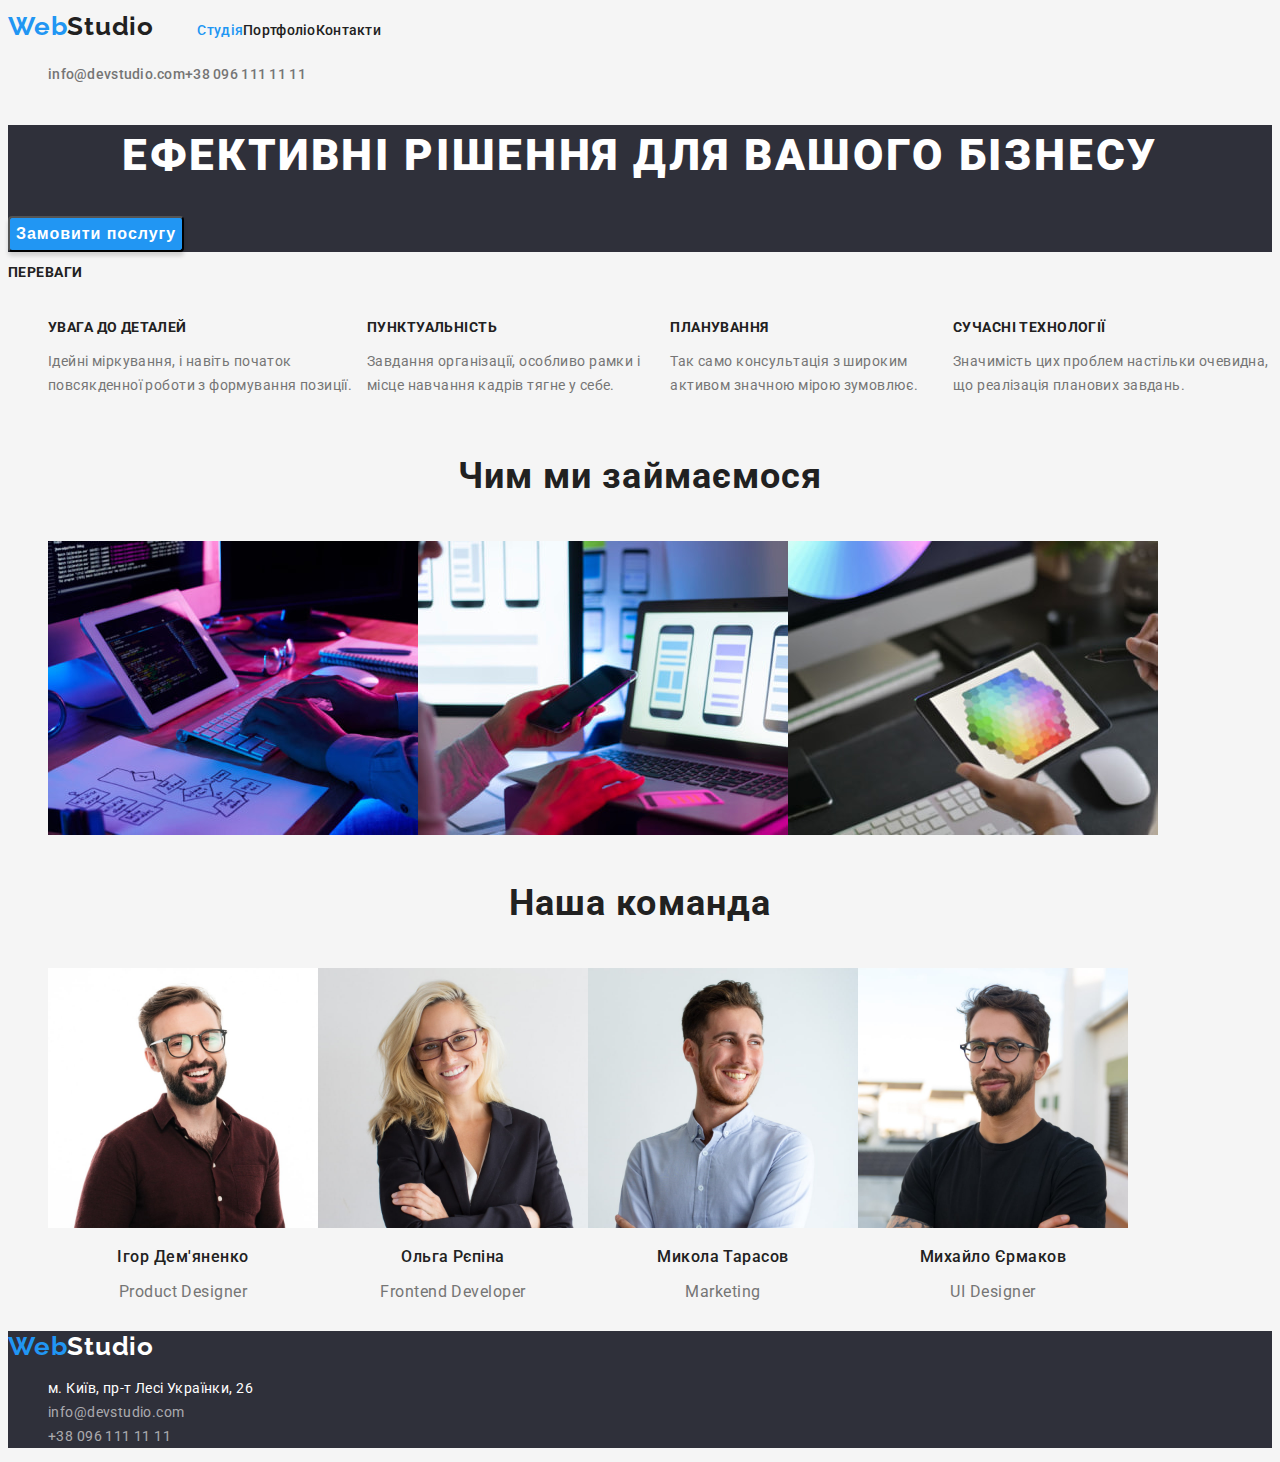
<file: index.html>
<!DOCTYPE html>
<html lang="uk">
  <head>
    <meta charset="UTF-8" />
    <meta http-equiv="X-UA-Compatible" content="IE=edge" />
    <meta name="viewport" content="width=device-width, initial-scale=1.0" />
    <title>WebStudio</title>
    <link rel="preconnect" href="https://fonts.googleapis.com" />
    <link rel="preconnect" href="https://fonts.gstatic.com" crossorigin />
    <link
      href="https://fonts.googleapis.com/css2?family=Raleway:wght@700&family=Roboto:wght@400;500;700;900&display=swap"
      rel="stylesheet"
    />

    <link rel="stylesheet" href="./CSS/style.css" />
  </head>

  <body>
    <!-- Шапка -->
    <header class="head">
      <nav class="nav">
        <a class="logo-head" href="./index.html"><span class="accent">Web</span>Studio</a>
        <ul class="list-nav">
          <li class="list-item-nav">
            <a class="link-nav stud" href="./index.html">Студія</a>
          </li>
          <li class="item-nav">
            <a class="link-nav" href="./portfolio.html">Портфоліо</a>
          </li>
          <li class="item-nav">
            <a class="link-nav" href="">Контакти</a>
          </li>
        </ul>
      </nav>

      <ul class="list-contakt">
        <li class="item">
          <a class="link-address" href="mailto:info@devstudio.com">info@devstudio.com</a>
        </li>
        <li class="item">
          <a class="link-tel" href="tel:+380961111111">+38 096 111 11 11</a>
        </li>
      </ul>
    </header>

    <main class="main">
      <section class="sect-main">
        <h1 class="title-main">Ефективні рішення для вашого бізнесу</h1>
        <button class="btns" type="button"><span class="text-btns">Замовити послугу</span></button>
      </section>

      <!-- Блок про нас -->

      <section class="about">
        <h2 class="title-about">Переваги</h2>
        <ul class="list-about">
          <li class="item-about">
            <h3 class="title-about">УВАГА ДО ДЕТАЛЕЙ</h3>
            <p class="text-about">
              Ідейні міркування, і навіть початок повсякденної роботи з формування позиції.
            </p>
          </li>
          <li class="item-about">
            <h3 class="title-about">ПУНКТУАЛЬНІСТЬ</h3>
            <p class="text-about">
              Завдання організації, особливо рамки і місце навчання кадрів тягне у себе.
            </p>
          </li>
          <li class="item-about">
            <h3 class="title-about">ПЛАНУВАННЯ</h3>
            <p class="text-about">
              Так само консультація з широким активом значною мірою зумовлює.
            </p>
          </li>
          <li class="item-about">
            <h3 class="title-about">СУЧАСНІ ТЕХНОЛОГІЇ</h3>
            <p class="text-about">
              Значимість цих проблем настільки очевидна, що реалізація планових завдань.
            </p>
          </li>
        </ul>

        <!-- Блок чим ми займаймось-->
      </section>
      <section class="img">
        <h2 class="title-hero">Чим ми займаємося</h2>
        <ul class="list">
          <li class="list-item">
            <img
              class="img"
              src="./images/main/img-1.jpg"
              alt="набирає код на клавіатурі"
              width="370"
              height="294"
            />
          </li>
          <li class="list-item">
            <img
              class="img"
              src="./images/main/img-2.jpg"
              alt="дивится налаштування для екрану телефону на ноудбуці"
              width="370"
              height="294"
            />
          </li>
          <li class="list-item">
            <img
              class="img"
              src="./images/main/img-3.jpg"
              alt="підбирає коильори на планшеті"
              width="370"
              height="294"
            />
          </li>
        </ul>
      </section>

      <!-- Блок наша команда -->

      <section class="team">
        <h2 class="title-hero">Наша команда</h2>
        <ul class="list">
          <li class="list-item">
            <img
              class="img"
              src="./images/main/img-4.jpg"
              alt="фото хлопця"
              width="270"
              height="260"
            />
            <h3 class="title-team">Ігор Дем'яненко</h3>
            <p class="text-team">Product Designer</p>
          </li>
          <li class="list-item">
            <img
              class="img"
              src="./images/main/img-5.jpg"
              alt="фото дівчини"
              width="270"
              height="260"
            />
            <h3 class="title-team">Ольга Рєпіна</h3>
            <p class="text-team">Frontend Developer</p>
          </li>
          <li class="list-item">
            <img
              class="img"
              src="./images/main/img-6.jpg"
              alt="фото хлопця"
              width="270"
              height="260"
            />
            <h3 class="title-team">Микола Тарасов</h3>
            <p class="text-team">Marketing</p>
          </li>
          <li class="list-item">
            <img
              class="img"
              src="./images/main/img-7.jpg"
              alt="фото хлопця"
              width="270"
              height="260"
            />
            <h3 class="title-team">Михайло Єрмаков</h3>
            <p class="text-team">UI Designer</p>
          </li>
        </ul>
      </section>
    </main>

    <footer class="footer">
      <a class="logo-foot" href="./index.html"><span class="accent">Web</span>Studio</a>
      <address class="cont">
        <ul class="list-cont">
          <li class="list-item">
            <a class="link-cont" href="">м. Київ, пр-т Лесі Українки, 26</a>
          </li>
          <li class="item">
            <a class="link-address-foot" href="mailto:info@devstudio.com">info@devstudio.com</a>
          </li>
          <li class="item">
            <a class="link-tel-foot" href="tel:+380961111111">+38 096 111 11 11</a>
          </li>
        </ul>
      </address>
    </footer>
  </body>
</html>
</file>
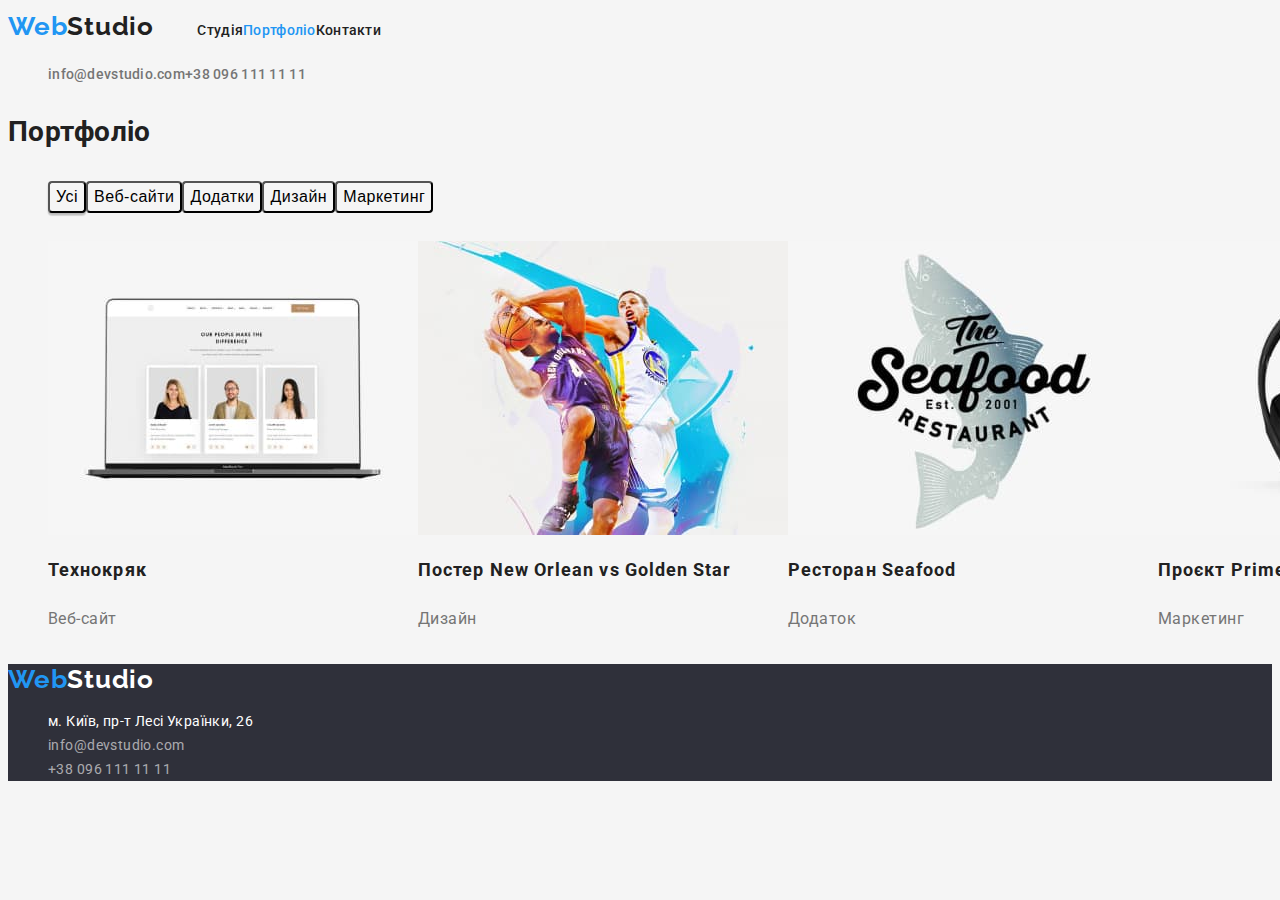
<file: portfolio.html>
<!DOCTYPE html>
<html lang="ek">
  <head>
    <meta charset="UTF-8" />
    <meta http-equiv="X-UA-Compatible" content="IE=edge" />
    <meta name="viewport" content="width=device-width, initial-scale=1.0" />
    <title>portfolio</title>

    <link rel="preconnect" href="https://fonts.googleapis.com" />
    <link rel="preconnect" href="https://fonts.gstatic.com" crossorigin />
    <link
      href="https://fonts.googleapis.com/css2?family=Raleway:wght@700&family=Roboto:wght@400;500;700;900&display=swap"
      rel="stylesheet"
    />

    <link rel="stylesheet" href="./CSS/style.css" />
  </head>
  <body>
    <!-- Шапка -->
    <header class="head">
      <nav class="nav">
        <a class="logo-head" href="./index.html"><span class="accent">Web</span>Studio</a>
        <ul class="list-nav">
          <li class="list-item-nav">
            <a class="link-nav" href="./index.html">Студія</a>
          </li>
          <li class="item-nav">
            <a class="link-nav port" href="./portfolio.html">Портфоліо</a>
          </li>
          <li class="item-nav">
            <a class="link-nav" href="">Контакти</a>
          </li>
        </ul>
      </nav>

      <ul class="list-contakt">
        <li class="item">
          <a class="link-address" href="mailto:info@devstudio.com">info@devstudio.com</a>
        </li>
        <li class="item">
          <a class="link-tel" href="tel:+380961111111">+38 096 111 11 11</a>
        </li>
      </ul>
    </header>

    <!--Основа-->

    <main class="main">
      <section class="main-nav">
        <h1 class="title">Портфоліо</h1>
        <ul class="list-btn">
          <li class="item-btn">
            <button class="btn-all" type="button"><span class="text-all"> Усі </span></button>
          </li>
          <li class="item-btn">
            <button class="btn" type="button">Веб-сайти</button>
          </li>
          <li class="item-btn">
            <button class="btn" type="button">Додатки</button>
          </li>
          <li class="item-btn">
            <button class="btn" type="button">Дизайн</button>
          </li>
          <li class="item-btn">
            <button class="btn" type="button">Маркетинг</button>
          </li>
        </ul>

        <!--Проекти протфоліо-->

        <ul class="list">
          <li class="list-item">
            <img
              src="./images/portfolio/img-1.jpg"
              alt="на екрані фото трьох людей"
              class="img"
              width="370"
              height="294"
            />
            <h2 class="subject">Технокряк</h2>
            <p class="text-port">Веб-сайт</p>
          </li>
          <li class="list-item">
            <img
              src="./images/portfolio/img-2.jpg"
              alt="два баскедболіста борються за мяч"
              class="img"
              width="370"
              height="294"
            />
            <h2 class="subject">Постер New Orlean vs Golden Star</h2>
            <p class="text-port">Дизайн</p>
          </li>
          <li class="list-item">
            <img
              src="./images/portfolio/img-3.jpg"
              alt="логоти ресорану з робою"
              class="img"
              width="370"
              height="294"
            />
            <h2 class="subject">Ресторан Seafood</h2>
            <p class="text-port">Додаток</p>
          </li>
          <li class="list-item">
            <img
              src="./images/portfolio/img-4.jpg"
              alt="наушники"
              class="img"
              width="370"
              height="294"
            />
            <h2 class="subject">Проєкт Prime</h2>
            <p class="text-port">Маркетинг</p>
          </li>
          <li class="list-item">
            <img
              src="./images/portfolio/img-5.jpg"
              alt="дві коробки"
              class="img"
              width="370"
              height="294"
            />
            <h2 class="subject">Проєкт Boxes</h2>
            <p class="text-port">Додаток</p>
          </li>
          <li class="list-item">
            <img
              src="./images/portfolio/img-6.jpg"
              alt="на екрані зображена карта світу"
              class="img"
              width="370"
              height="294"
            />
            <h2 class="subject">Inspiration has no Borders</h2>
            <p class="text-port">Веб-сайт</p>
          </li>
          <li class="list-item">
            <img
              src="./images/portfolio/img-7.jpg"
              alt="розгорнута книга"
              class="img"
              width="370"
              height="294"
            />
            <h2 class="subject">Видання Limited Edition</h2>
            <p class="text-port">Дизайн</p>
          </li>
          <li class="list-item">
            <img
              src="./images/portfolio/img-8.jpg"
              alt="бірка з логотипом"
              class="img"
              width="370"
              height="294"
            />
            <h2 class="subject">Проєкт LAB</h2>
            <p class="text-port">Маркетинг</p>
          </li>
          <li class="list-item">
            <img
              src="./images/portfolio/img-9.jpg"
              alt="набирає на клавіатурі ноутбука"
              class="img"
              width="370"
              height="294"
            />
            <h2 class="subject">Growing Business</h2>
            <p class="text-port">Додаток</p>
          </li>
        </ul>
      </section>
    </main>

    <!-- Підвал -->

    <footer class="footer">
      <a class="logo-foot" href="./index.html"><span class="accent">Web</span>Studio</a>
      <address class="cont">
        <ul class="list-cont">
          <li class="list-item">
            <a class="link-cont" href="">м. Київ, пр-т Лесі Українки, 26</a>
          </li>
          <li class="item">
            <a class="link-address-foot" href="mailto:info@devstudio.com">info@devstudio.com</a>
          </li>
          <li class="item">
            <a class="link-tel-foot" href="tel:+380961111111">+38 096 111 11 11</a>
          </li>
        </ul>
      </address>
    </footer>
  </body>
</html>
</file>
<file: CSS/style.css>
:root {
    --accent-color: #2196F3;
    --secondary-color: #F5F5F5;
    --primary-text-color: #212121;
    --secondary-text-color: #757575;   
}


body{
    font-family: 'Roboto', sans-serif;
    font-style: normal;
    font-size: 14px;
    letter-spacing: 0.03em;
    color: var(--primary-text-color);
    background-color: var(--secondary-color); 
    
}


ul {
    list-style: none;
    display: inline-flex;
}


.accent {
    color: var(--accent-color);
}


a{
    color: inherit;
    text-decoration: none;
}


.link-nav:hover,:focus{
    color: var(--accent-color);

}


.link-tel:hover,:focus {
    color: var(--accent-color);
}


.link-address:hover,:focus {
    color: var(--accent-color);
}


.logo-head{
    font-family: 'Raleway';
    font-style: normal;
    font-weight: 700;
    font-size: 26px;
    line-height: calc(31/26);
    letter-spacing: 0.03em;
}


.stud{
    color: var(--accent-color);
    
}


.port{
    color: var(--accent-color);
}


.link-nav {
    font-weight: 500;
    font-size: 14px;
    line-height: calc(16/14);
    letter-spacing: 0.02em;
}


.link-address{
    color: var(--secondary-text-color);
    font-weight: 500;
    font-size: 14px;
    line-height: calc(16/14);
    letter-spacing: 0.02em;
}


.link-tel{
    color: var(--secondary-text-color);
    font-weight: 500;
    font-size: 14px;
    line-height: calc(16/14);
    letter-spacing: 0.02em;
}


.sect-main{
    background: #2F303A;
}


.title-main{
    font-weight: 900;
    font-size: 44px;
    line-height: calc(61/44);
    text-align: center;
    letter-spacing: 0.06em;
    text-transform: uppercase;
    color: #FFFFFF;
}

.btns:hover,:focus{
    
}

.btns{
    background: #2196F3;
    box-shadow: 0px 4px 4px rgba(0, 0, 0, 0.15);
    border-radius: 4px;
}


.text-btns{
    font-weight: 700;
    font-size: 16px;
    line-height: calc(30/16);
    display: flex;
    align-items: center;
    text-align: center;
    letter-spacing: 0.06em;
    color: #FFFFFF;
}


.title-about{
    font-size: 14px;
    line-height: calc(16/14);
    letter-spacing: 0.03em;
    text-transform: uppercase;
}


.text-about{
    line-height: calc(24/14);
    letter-spacing: 0.03em;
    color: var(--secondary-text-color);
}


.title-hero{
    font-weight: 700;
    font-size: 36px;
    line-height: calc(42/36);
    text-align: center;
    letter-spacing: 0.03em;
}


.title-team{
    font-weight: 500;
    font-size: 16px;
    line-height: calc(19/16);
    text-align: center;
    letter-spacing: 0.03em;
    color: var(--primary-text-color);
}


.text-team{
    font-weight: 400;
    font-size: 16px;
    line-height: calc(19/16);
    text-align: center;
    letter-spacing: 0.03em;
    color: var(--secondary-text-color);
}


.footer {
    color: #FFFFFF;
    background: #2F303A;
    font-weight: 400;
    font-size: 14px;
    line-height: calc(24/14);
}


.list-cont {
    display: list-item;
    font-weight: 400;
    font-size: 14px;
    line-height: calc(24/14);
}


.logo-foot {
    font-family: 'Raleway';
    font-style: normal;
    font-weight: 700;
    font-size: 26px;
    line-height: calc(31/26);
    letter-spacing: 0.03em;
    color: #FFFFFF;
}


.link-tel-foot{ 
    font-style: normal;
    font-weight: 400;
    font-size: 14px;
    line-height: calc(24/14);
    color: rgba(255, 255, 255, 0.6);
}


.link-address-foot{
    font-style: normal;
    font-weight: 400;
    font-size: 14px;
    line-height: calc(24/14);
    color: rgba(255, 255, 255, 0.6);
}


.link-address-foot:hover,:focus {
    color: var(--accent-color);
}


.link-tel-foot:hover,:focus {
    color: var(--accent-color);
}


.link-cont{
    font-style: normal;
    font-weight: 400;
    font-size: 14px;
    line-height: calc(24/14);
    cursor: default;
}


.btn{
    font-style: normal;
    font-weight: 500;
    font-size: 16px;
    line-height: calc(26/16);
    text-align: center;
    letter-spacing: 0.03em;
    background: var(--secondary-color);
    border-radius: 4px;
}


.btn-all{
    font-weight: 500;
    font-size: 16px;
    line-height: calc(26/16);
    text-align: center;
    letter-spacing: 0.03em;
    background: var(--secondary-color);
    box-shadow: 0px 3px 1px rgba(0, 0, 0, 0.1), 0px 1px 2px rgba(0, 0, 0, 0.08), 0px 2px 2px rgba(0, 0, 0, 0.12);
    border-radius: 4px;
}


.subject{
    font-size: 18px;
    line-height: calc(36/18);
    letter-spacing: 0.06em;
}


.text-port{
    font-weight: 400;
    font-size: 16px;
    line-height: calc(30/16);
    letter-spacing: 0.03em;
    color: var(--secondary-text-color);
}


.text-all{
    font-weight: 500;
    font-size: 16px;
    line-height: calc(26/16);
    text-align: center;
    letter-spacing: 0.03em;
}

.btn:hover,:focus {
    font-weight: 500;
    font-size: 16px;
    line-height: calc(26/16);
    text-align: center;
    letter-spacing: 0.03em;
    background: var(--accent-color);
    color: #FFFFFF;
    cursor: pointer
}

.btn-all:hover,:focus {
    color: var(--secondary-color);
    background: var(--accent-color);
    cursor: pointer
}
</file>
